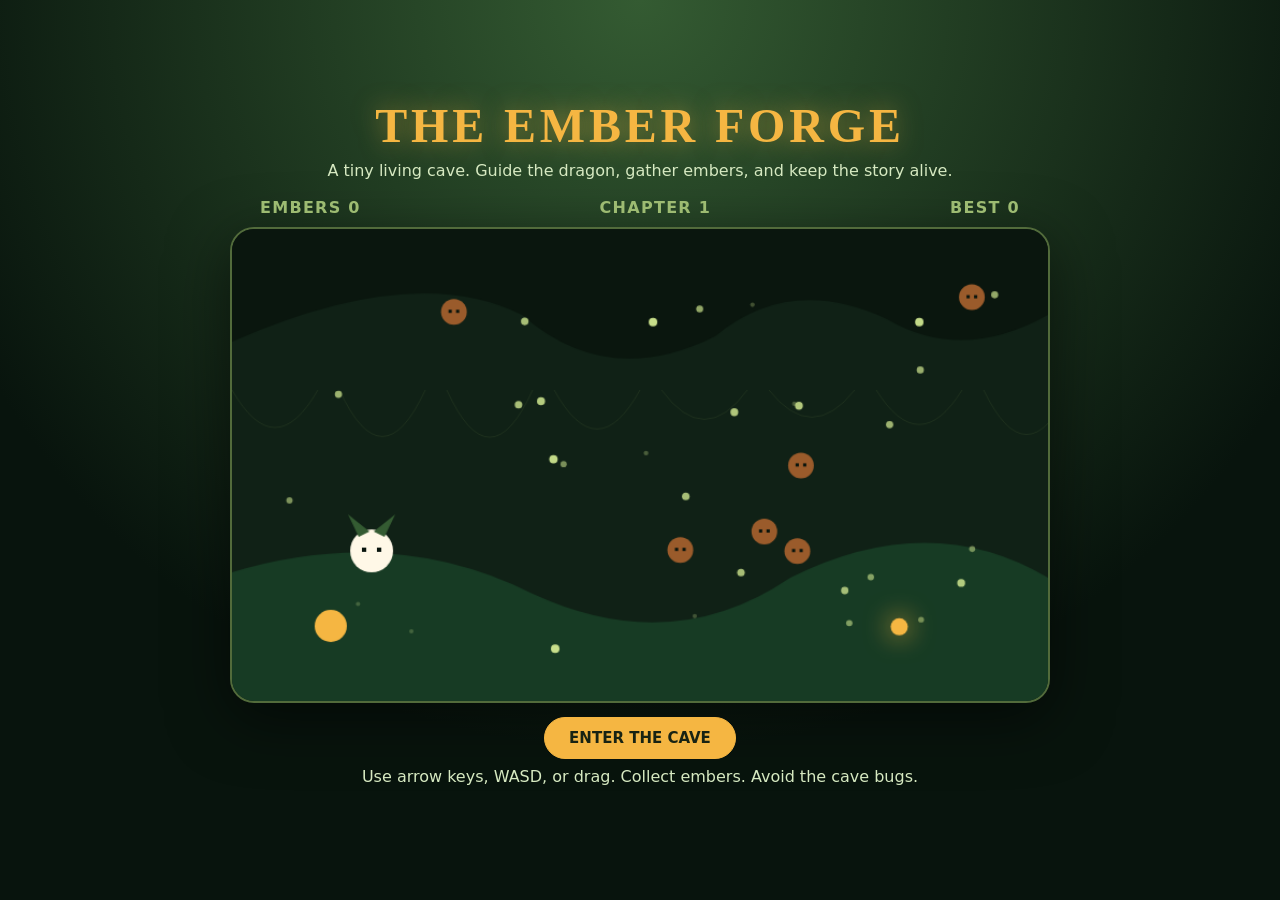
<file: game.html>
<!doctype html>
<html lang="en">
<head>
<meta charset="utf-8"><meta name="viewport" content="width=device-width,initial-scale=1">
<title>The Ember Forge</title>
<style>
:root{color-scheme:dark;--moss:#526b3b;--fern:#9dbb72;--fire:#f5b642;--ink:#08140d;--cream:#fff8e7}
*{box-sizing:border-box}body{margin:0;min-height:100vh;display:grid;place-items:center;padding:20px;background:radial-gradient(circle at 50% 0,#345b32,#08140d 68%);color:var(--cream);font:16px/1.45 system-ui,sans-serif}main{width:min(820px,100%);text-align:center}h1{margin:0;color:var(--fire);font:700 clamp(28px,6vw,48px) Georgia,serif;letter-spacing:.08em;text-shadow:0 0 24px #f5b64288}p{color:#d6e9c1;margin:6px 0 14px}.hud{display:flex;justify-content:space-between;max-width:760px;margin:0 auto 8px;color:var(--fern);font-weight:800;letter-spacing:.08em}canvas{display:block;width:100%;height:auto;border:2px solid #526b3b;border-radius:24px;background:#102116;box-shadow:0 16px 60px #0008;touch-action:none}button{margin-top:14px;border:1px solid var(--fire);border-radius:999px;padding:11px 24px;background:var(--fire);color:#182313;font:800 15px system-ui;cursor:pointer}button:focus-visible,canvas:focus-visible{outline:3px solid white;outline-offset:4px}
</style>
</head>
<body><main>
<h1>THE EMBER FORGE</h1><p>A tiny living cave. Guide the dragon, gather embers, and keep the story alive.</p>
<div class="hud"><span>EMBERS <b id="score">0</b></span><span>CHAPTER <b id="chapter">1</b></span><span>BEST <b id="best">0</b></span></div>
<canvas id="game" width="760" height="440" tabindex="0" aria-label="Playable Ember Forge game. Use arrow keys, WASD, or drag to guide the dragon."></canvas>
<button id="start" type="button">ENTER THE CAVE</button><p id="status" aria-live="polite">Use arrow keys, WASD, or drag. Collect embers. Avoid the cave bugs.</p>
</main>
<script>
const c=document.querySelector('#game'),x=c.getContext('2d'),scoreEl=document.querySelector('#score'),chapterEl=document.querySelector('#chapter'),bestEl=document.querySelector('#best'),statusEl=document.querySelector('#status'),start=document.querySelector('#start'),keys=new Set();let dragon,ember,bugs,flies,smoke,score,chapter,running,last,best=+localStorage.getItem('ember-best')||0,bite=0;
bestEl.textContent=best;const R=(a,b)=>Math.random()*(b-a)+a,spot=()=>({x:R(36,c.width-36),y:R(45,c.height-48)});
function reset(){dragon={x:130,y:300,dx:0,dy:0,blink:0};ember=spot();bugs=Array.from({length:6},()=>({...spot(),r:12,vx:R(-1.3,1.3),vy:R(-1.3,1.3)}));flies=Array.from({length:30},()=>({...spot(),phase:R(0,7)}));smoke=[];score=0;chapter=1;scoreEl.textContent=0;chapterEl.textContent=1}
function cave(t){x.fillStyle='#102116';x.fillRect(0,0,c.width,c.height);x.fillStyle='#0a160e';x.beginPath();x.moveTo(0,0);x.lineTo(c.width,0);x.lineTo(c.width,80);x.quadraticCurveTo(680,125,610,84);x.quadraticCurveTo(520,42,450,100);x.quadraticCurveTo(350,150,270,80);x.quadraticCurveTo(170,30,0,105);x.closePath();x.fill();x.fillStyle='#173b24';x.beginPath();x.moveTo(0,c.height);x.lineTo(0,320);x.quadraticCurveTo(150,275,280,340);x.quadraticCurveTo(410,400,520,325);x.quadraticCurveTo(650,260,760,325);x.lineTo(760,440);x.closePath();x.fill();x.strokeStyle='#526b3b';x.globalAlpha=.22;for(let i=0;i<9;i++){x.beginPath();x.moveTo(i*100,150);x.quadraticCurveTo(i*100+40,220+Math.sin(t/900+i)*20,i*100+80,150);x.stroke()}x.globalAlpha=1}
function draw(t){cave(t);flies.forEach(f=>{let a=(Math.sin(t/500+f.phase)+1)/2;x.fillStyle=`rgba(200,223,139,${.25+a*.75})`;x.beginPath();x.arc(f.x+Math.sin(t/800+f.phase)*12,f.y+Math.cos(t/700+f.phase)*8,2+a*2,0,7);x.fill()});x.shadowBlur=25;x.shadowColor='#f5b642';x.fillStyle='#f5b642';x.beginPath();x.arc(ember.x,ember.y,8+Math.sin(t/120)*3,0,7);x.fill();x.shadowBlur=0;bugs.forEach(b=>{x.fillStyle='#9a5b2b';x.beginPath();x.arc(b.x,b.y,b.r,0,7);x.fill();x.fillStyle='#08140d';x.fillRect(b.x-5,b.y-2,3,3);x.fillRect(b.x+2,b.y-2,3,3)});x.fillStyle='#f5b642';x.beginPath();x.arc(92,370,15+Math.sin(t/80)*3,0,7);x.fill();x.fillStyle='#fff8e7';x.beginPath();x.arc(dragon.x,dragon.y,20,0,7);x.fill();x.fillStyle='#345b32';x.beginPath();x.moveTo(dragon.x-12,dragon.y-13);x.lineTo(dragon.x-22,dragon.y-34);x.lineTo(dragon.x-2,dragon.y-18);x.moveTo(dragon.x+12,dragon.y-13);x.lineTo(dragon.x+22,dragon.y-34);x.lineTo(dragon.x+2,dragon.y-18);x.fill();x.fillStyle='#08140d';x.fillRect(dragon.x-9,dragon.y-3,4,4);x.fillRect(dragon.x+5,dragon.y-3,4,4);smoke.forEach(s=>{x.fillStyle=`rgba(214,233,193,${s.a})`;x.beginPath();x.arc(s.x,s.y,s.r,0,7);x.fill()})}
function finish(text){running=false;clearInterval(bite);best=Math.max(best,score);localStorage.setItem('ember-best',best);bestEl.textContent=best;statusEl.textContent=`${text} You forged ${score} ember${score===1?'':'s'}.`;start.textContent='PLAY AGAIN'}
function loop(t){if(!running)return;let dt=Math.min((t-last)/16.67,2);last=t;let ax=(keys.has('arrowright')||keys.has('d')?1:0)-(keys.has('arrowleft')||keys.has('a')?1:0),ay=(keys.has('arrowdown')||keys.has('s')?1:0)-(keys.has('arrowup')||keys.has('w')?1:0);dragon.x=Math.max(25,Math.min(c.width-25,dragon.x+ax*4.4*dt));dragon.y=Math.max(40,Math.min(c.height-35,dragon.y+ay*4.4*dt));bugs.forEach(b=>{b.x+=b.vx*dt;b.y+=b.vy*dt;if(b.x<20||b.x>c.width-20)b.vx*=-1;if(b.y<45||b.y>c.height-35)b.vy*=-1;if(Math.hypot(dragon.x-b.x,dragon.y-b.y)<30)finish('A cave bug interrupted the ritual.');});if(Math.hypot(dragon.x-ember.x,dragon.y-ember.y)<30){score++;chapter=1+Math.floor(score/5);scoreEl.textContent=score;chapterEl.textContent=chapter;ember=spot();statusEl.textContent=chapter>1?'The cave is waking up. Keep going.':'The first ember glows.'}if(Math.random()<.18)smoke.push({x:92+R(-12,12),y:362,r:R(4,10),a:.35});smoke.forEach(s=>{s.y-=.5*dt;s.r+=.08*dt;s.a-=.006*dt});smoke=smoke.filter(s=>s.a>0);draw(t);requestAnimationFrame(loop)}
function begin(){reset();running=true;start.textContent='RESTART';statusEl.textContent='The first chapter begins.';last=performance.now();c.focus();requestAnimationFrame(loop)}
addEventListener('keydown',e=>{keys.add(e.key.toLowerCase());if(e.key.startsWith('Arrow'))e.preventDefault()});addEventListener('keyup',e=>keys.delete(e.key.toLowerCase()));let drag=false;c.addEventListener('pointerdown',e=>{drag=true;c.setPointerCapture(e.pointerId)});c.addEventListener('pointerup',()=>drag=false);c.addEventListener('pointermove',e=>{if(!drag)return;let r=c.getBoundingClientRect();dragon.x=(e.clientX-r.left)*c.width/r.width;dragon.y=(e.clientY-r.top)*c.height/r.height});start.addEventListener('click',begin);reset();draw(0);
</script></body></html>
</file>
